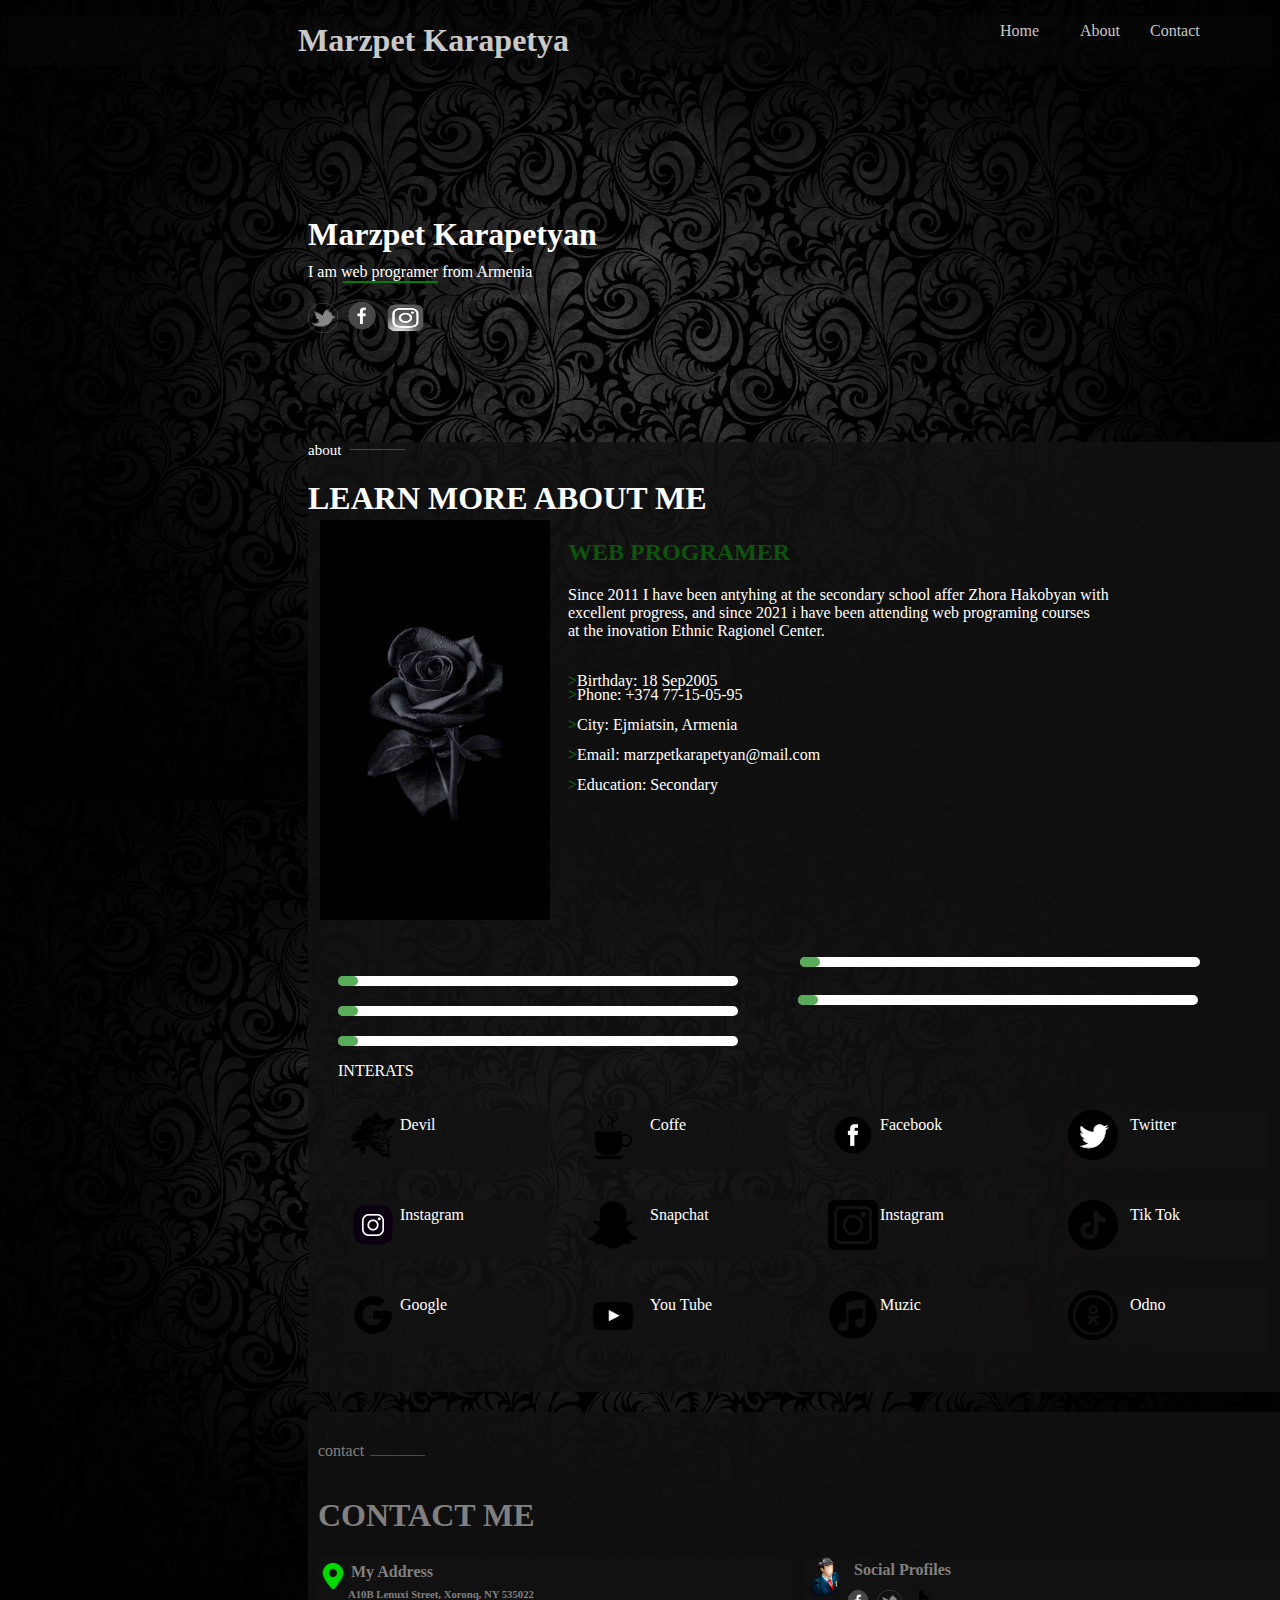
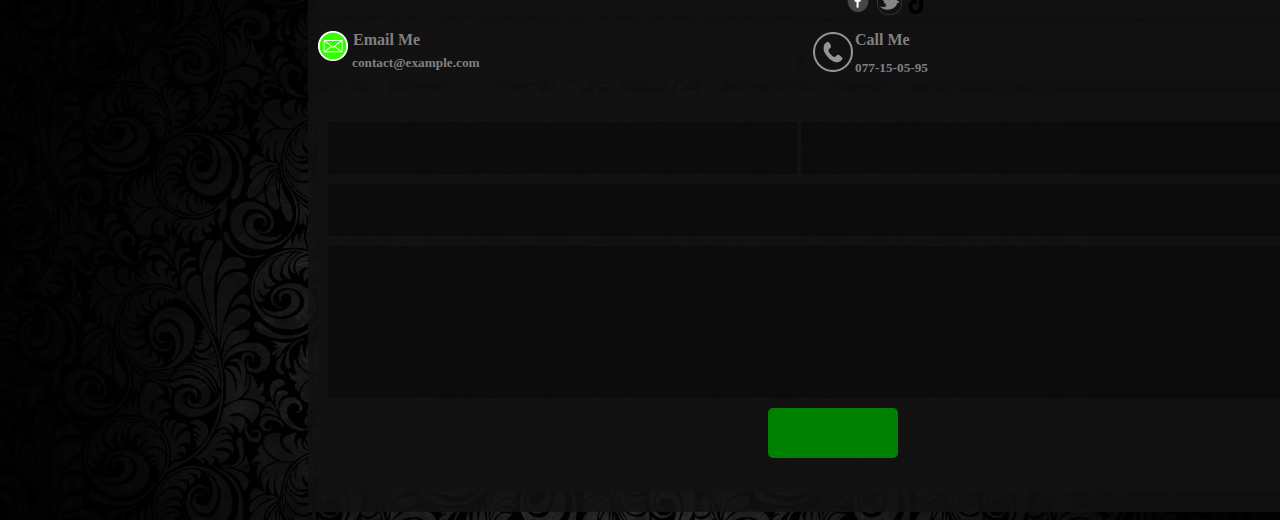
<file: index.html>
<!DOCTYPE html>
<html lang="en">
<head>
    <meta charset="UTF-8">
    <meta http-equiv="X-UA-Compatible" content="IE=edge">
    <meta name="viewport" content="width=device-width, initial-scale=1.0">
    <title>Programs Bar</title>
    <link rel="stylesheet" href="css/style.css">
</head>
<body style="background-image: url(img/4wPCax.webp);background-size: 100%;">
    <header>
        <nav style="background-color: rgba(12, 11, 11, 0.384);height: 50px;" >
            <ul>
                <li>
                 <h1 class="h1h1">Marzpet Karapetya</h1>
                </li>
            </ul>
            <ul>
                <li><a href="#home" class="ahome">Home</a></li>
                <li><a href="#about" class="aabout">About</a></li>
                <li><a href="#contact" class="acontact">Contact</a></li>
            </ul>
        </nav>
    </header>
    <div>
        <h1 style="color: white;" class="h12">Marzpet Karapetyan</h1>
        <p style="color: white;" class="p1">I am web programer from Armenia</p>
        <div style="height: 2px;width: 95px;background-color: green;" class="divweb"></div>
      <div>  <img height="30px"width="30px" src="img/twiter.png" alt="" class="imgtwiter1">
              <img height="35px"width="40px" src="img/facebook.png" alt="" class="imgfacebook1">
              <img height="30px"width="40px" src="img/instagram.png" alt="" class="imginstagram1">
      </div>
    </div>
    <br><br><br><br><br>
    <main>
        <section style="background-color: rgba(19, 18, 18, 0.836); height: 950px;width: 1000px;" id="about" class="section1">
          <div>
              <p style="color: white;font-size: 15px;" class="aboutpoqr">about</p>
              <div style="height: 1px;width: 55px;background-color: green;" class="green"></div>
          </div>
          <div><h1 style="color: white;">LEARN MORE ABOUT ME</h1></div>
          <div>
              <h2 style="color: rgba(0, 255, 0, 0.281);" class="h2web">WEB PROGRAMER</h2>
              <p style="color: white;" class="psince">Since 2011 I have been antyhing at the secondary school affer Zhora Hakobyan with <br> excellent progress, and since 2021 i have been attending web programing courses <br> at the inovation Ethnic Ragionel Center.</p>
          </div>
         <div class="divp1">
             <p style="color: green;">></p>
             <p style="color: white;">Birthday:  18 Sep2005 </p>
         </div>
         <div class="divp2">
            <p style="color: green;">></p>
            <p style="color: white;">Phone: +374 77-15-05-95</p>
        </div>
        <div class="divp3">
            <p style="color: green;">></p>
            <p style="color: white;">City: Ejmiatsin, Armenia  </p>
        </div>
        <div class="divp4">
            <p style="color: green;">></p>
            <p style="color: white;">Email: marzpetkarapetyan@mail.com </p>
        </div>
        <div class="divp5">
            <p style="color: green;">></p>
            <p style="color: white;">Education: Secondary </p>
        </div>
        <div>
            <img height="400px"width="230px" src="img/vard.jpg" alt="" class="imgvard">
        </div>
        <br><br><br><br><br><br><br><br><br><br><br><br><br><br><br>
        <div style="background-color: white;height: 10px;width: 400px;" class="divgic1">
            <div style="background-color: rgba(0, 128, 0, 0.651);height: 10px;width: 20px;" class="divgic2"></div>
        </div>
        <div style="background-color: white;height: 10px;width: 400px;" class="divgic3">
            <div style="background-color: rgba(0, 128, 0, 0.651);height: 10px;width: 20px;" class="divgic4"></div>
        </div>
        <div style="background-color: white;height: 10px;width: 400px;" class="divgic5">
            <div style="background-color: rgba(0, 128, 0, 0.651);height: 10px;width: 20px;" class="divgic6"></div>
        </div>
        <div style="background-color: white;height: 10px;width: 400px;" class="divgic7">
            <div style="background-color: rgba(0, 128, 0, 0.651);height: 10px;width: 20px;" class="divgic8"></div>
        </div>
        <div style="background-color: white;height: 10px;width: 400px;" class="divgic9">
            <div style="background-color: rgba(0, 128, 0, 0.651);height: 10px;width: 20px;" class="divgic10"></div>
        </div>
     <p style="color: white;" class="pinterats">INTERATS</p>
        <div class="div1">
            <div style="height: 60px;width: 200px;background-color: rgba(19, 18, 18, 0.945);" class="divmas">
                <img height="50px"width="50px" src="img/satana.webp" alt="">
                <p style="color: white;" class="pdev">Devil</p>
            </div>
            <div style="height: 60px;width: 200px;background-color: rgba(19, 18, 18, 0.945);" class="divmas">
                <img  height="50px"width="50px" src="img/Coffee-Cup-Silhouette.png" alt="">
              <p style="color: white;" class="pcoffe"> Coffe</p>
            </div>
            <div  style="height: 60px;width: 200px;background-color: rgba(19, 18, 18, 0.945);" class="divmas">
                <img  height="50px"width="50px" src="img/facebooklogo.png" alt="">
                <p style="color: white;" class="pface">Facebook</p>
            </div >
            <div  style="height: 60px;width: 200px;background-color: rgba(19, 18, 18, 0.945);" class="divmas">
                <img height="50px"width="50px" src="img/Twitter-Icon-black-1.png" alt="">
                <p style="color: white;" class="ptwiter">Twitter</p>
            </div>
        </div>
        <div class="div1">
            <div style="height: 60px;width: 200px;background-color: rgba(19, 18, 18, 0.945);" class="divmas">
                <img height="50px"width="50px" src="img/instagram-10-low.png" alt="">
                <p style="color: white;" class="pinsta">Instagram</p>
            </div>
            <div style="height: 60px;width: 200px;background-color: rgba(19, 18, 18, 0.945);" class="divmas">
                <img  height="50px"width="50px" src="img/black-snapchat-logo-transparent-background-19.png" alt="">
                <p style="color: white;" class="psnap">Snapchat</p>
            </div> 
            <div  style="height: 60px;width: 200px;background-color: rgba(19, 18, 18, 0.945);" class="divmas">
                <img  height="50px"width="50px" src="img/1ed9a0fd507968861891b1098f480f4a.png" alt="">
                <p style="color: white;" class="pinstagram">Instagram</p>
            </div >
            <div  style="height: 60px;width: 200px;background-color: rgba(19, 18, 18, 0.945);" class="divmas">
                <img height="50px"width="50px" src="img/3116491.png"  alt="">
                <p style="color: white;" class="ptiktok">Tik Tok</p>
            </div>
        </div>
        <div class="div1">
            <div style="height: 60px;width: 200px;background-color: rgba(19, 18, 18, 0.945);" class="divmas">
                <img height="50px"width="50px" src="img/google-icone-symbole-png-logo-noir.png" alt="">
                <p style="color: white;" class="pgoogle">Google</p>
            </div>
            <div style="height: 60px;width: 200px;background-color: rgba(19, 18, 18, 0.945);" class="divmas">
                <img  height="50px"width="50px" src="img/black-youtube-logo-logodix-black-youtube-logo-500_500.png" alt="">
                <p style="color: white;" class="pyou">You Tube</p>
            </div>
            <div  style="height: 60px;width: 200px;background-color: rgba(19, 18, 18, 0.945);" class="divmas">
                <img  height="50px"width="50px" src="img/ec2f53237973f53d2d81adba3b4d74d6.png" alt="">
                <p style="color: white;" class="pmuz">Muzic</p>
            </div >
            <div  style="height: 60px;width: 200px;background-color: rgba(19, 18, 18, 0.945);" class="divmas">
                <img height="50px"width="50px" src="img/95314_odnoklassniki_512x512.png" alt="">
                <p style="color: white;" class="podno">Odno</p>
            </div>
        </div>
        </section>
        <section style="background-color: rgba(19, 18, 18, 0.836); height: 700px;width: 1000px;" id="contact" class="sectioncon">
<p style="color: gray;" class="contactclas"> contact</p>   
<div style="height: 1px;width: 55px;background-color: green;" class="divcontactt"></div>
<h1 style="color: gray;" class="contactme">CONTACT ME</h1>
<div style="background-color: rgba(19, 18, 18, 0.945);height: 60px;width: 480px;" class="divadres">
<img height="30px"width="30px" src="img/addres.webp" alt="" class="imgadres">
<h4 style="color: gray;" class="h4my">My Address</h4>
<h6 style="color: gray;" class="h6street">A10B Lenuxi Street, Xoronq, NY 535022 </h6>
<div style="background-color: rgba(19, 18, 18, 0.945);height: 60px;width: 495px;" class="divsocial">
    <img height="40px"width="40px" src="img/1.png" alt="">
    <h4 style="color: gray;" class="h4social">Social Profiles</h4>
   <div class="divnkarner"> <img height="28px"width="30px" src="img/facebook.png" alt="" class="imgfacee">
    <img height="25px"width="25px" src="img/twiter.png" alt="" class="imgtwie">
    <img height="25px"width="25px" src="img/logo-tiktok.svg" alt="" class="imgtike"></div>
</div>
</div>
<div     style="background-color: rgba(19, 18, 18, 0.945);height: 60px;width: 480px;" class="divemail">
<img style="margin-top: 10px;" height="30px"width="30px" src="img/green-email-icon-23.jpg" alt="">
<h4 style="color: gray;" class="h4email">Email Me</h4>
<h5 style="color: gray;" class="h5contact">contact@example.com</h5>
</div>
<div  style="background-color: rgba(19, 18, 18, 0.945);height: 60px;width: 495px;" class="divcall">
<img height="40px"width="40px" src="img/icon.png" alt="" class="imgimg">
<h4 style="color: gray;" class="h4callme">Call Me</h4>
<h5 style="color: gray;" class="h5hamar">077-15-05-95</h5>
</div>
<div style="background-color: rgba(19, 18, 18, 0.945);height: 400px;width: 980px;" class="divmarat">
<input type="text" style="background-color: rgba(0, 0, 0, 0.301);height: 50px;width: 465px;color: gray;" class="divani">
<input type="email" style="background-color: rgba(0, 0, 0, 0.301);height: 50px;width: 480px;color: gray;" class="divlaura">
<input type="text"  style="background-color: rgba(0, 0, 0, 0.301);height: 50px;width: 955px;color: gray;" class="divyura">
<input type="text"  style="background-color: rgba(0, 0, 0, 0.301);height: 150px;width: 955px;color: gray;" class="divmark">
<input type="search" value="" style="background-color: green;height: 50px;width: 130px;" class="divmels">
</div>
        </section>
    </main>
</body>
</html>
</file>
<file: css/style.css>
nav ul li{
    display: inline-block;
}
nav ul li a{
    color: rgba(255, 255, 255, 0.781);
   text-decoration: none ;
}
a:hover{
    color: white;
}
.h1h1{
    margin: 6px 0 0px 250px;
    color: rgba(255, 255, 255, 0.781);
}
.h1h1:hover{
    color: white;
}
a::before{
    content: '';
    position: absolute;
    height: 2px;
    width: 20px;
    left: 0px;
    top: 20px;
    background-color: green;
    visibility: hidden;
    transition: 0.5s;
    opacity: 0;
}
a:hover:before{
    visibility: visible;
    opacity: 1;
}
.ahome{
    position: absolute;
    left: 1000px;
    bottom: 860px;
}
.aabout{
    position: absolute;
    left: 1080px;
    bottom: 860px;
}
.acontact{
    position: absolute;
    left: 1150px;
    bottom: 860px;
}
.h12{
    margin: 150px 0 0 300px;
}
.p1{
    margin: 10px 0 0 300px;
}
.divweb{
    margin-left: 335px;
}
.imgtwiter1{
    margin-left: 300px;
    margin-top: 20px;
    filter: grayscale(1);
}
.imgtwiter1:hover{
    transition: 0.5s;
    transform: scale(1.1);
    filter: grayscale(0);
}
.imgfacebook1{
    filter: grayscale(1);
}
.imgfacebook1:hover{
    transition: 0.5s;
    transform: scale(1.1);
    filter: grayscale(0);
}
.imginstagram1{
    filter: grayscale(1);
}
.imginstagram1:hover{
    transition: 0.5s;
    transform: scale(1.1);
    filter: grayscale(0);
}
.section1{
    margin-left: 300px;
}
.green{
    position: absolute;
    bottom: 450px;
    left: 350px;
}
.h2web{
    margin-left: 260px;
}
.psince{
    margin-left: 260px;
}
.divp1{
    display: flex;
    margin-left: 260px;
}
.divp2{
    display: flex;
    margin-left: 260px;
    position: absolute;
    bottom: 180px;
}
.divp3{
    display: flex;
    margin-left: 260px;
    position: absolute;
    bottom: 150px;
}
.divp4{
    display: flex;
    margin-left: 260px;
    position: absolute;
    bottom: 120px;
}
.divp5{
    display: flex;
    margin-left: 260px;
    position: absolute;
    bottom: 90px;
}
.imgvard{
    position: absolute;
    bottom: -20px;
    left: 320px;
}
.divgic1{
    margin-left: 30px;
    border-radius: 20px;
    animation: maso 3s infinite;
}
.divgic2{
    border-radius: 20px;
    animation: mas 3s infinite;
}
@keyframes mas{
    0%{
width: 0%;
    }
    100%{
width: 100%;
    }
}
@keyframes maso{
    0%{
width: 0%;
    }
    100%{
width: 400px;
    }
}
.divgic3{
    position: absolute;
    left: 800px;
    bottom: -67px;
    border-radius: 20px;
    animation: lianna 3s infinite;
}
.divgic4{
    border-radius: 20px;
    animation: marzpet 3s infinite;
}
@keyframes marzpet{
    0%{
width: 0%;
    }
    100%{
width: 50%;
    }
}
@keyframes lianna{
    0%{
width: 0%;
    }
    100%{
width: 400px;
    }
}
.divgic5{
    border-radius: 20px;
    margin-top: 20px;
    margin-left: 30px;
    animation: kar 3s infinite;
}
.divgic6{
    border-radius: 20px;
    animation: karen 3s infinite;
}
@keyframes kar{
    0%{
width: 0%;
    }
    100%{
width: 400px;
    }
}
@keyframes karen{
    0%{
width: 0%;
    }
    100%{
width: 70%;
    }
}
.divgic7{
    border-radius: 20px;
    margin-left: 490px;
    position: absolute;
    top: 995px;
    animation: sat 3s infinite;
}
.divgic8{
    border-radius: 20px;
    animation: saten 3s infinite;
}
@keyframes sat{
    0%{
width: 0%;
    }
    100%{
width: 400px;
    }
}
@keyframes saten{
    0%{
width: 0%;
    }
    100%{
width: 40%;
    }
}
.divgic9{
    border-radius: 20px;
    margin-top: 20px;
    margin-left: 30px;
    animation: elen 3s infinite;
}
.divgic10{
    border-radius: 20px;
animation: el 3s infinite;
}
@keyframes elen{
    0%{
width: 0%;
    }
    100%{
width: 400px;
    }
}
@keyframes el{
    0%{
width: 0%;
    }
    100%{
width: 40%;
    }
}
.div1{
    margin-top: 30px;
    display: flex;
}
.pinterats{
    margin-left: 30px;
}
.divmas{
    margin-left: 40px;
}
.divmas:hover{
    background-color: white;
}
.pdev{
    position: absolute;
    top: 1100px;
    left: 400px;
}
.pcoffe{
    position: absolute;
    top: 1100px;
    left: 650px;
}
.pface{
    position: absolute;
    top: 1100px;
    left: 880px;
}
.ptwiter{
    position: absolute;
    top: 1100px;
    left: 1130px;
}
.pinsta{
    position: absolute;
    top: 1190px;
    left: 400px;
}
.psnap{
    position: absolute;
    top: 1190px;
    left: 650px;
}
.pinstagram{
    position: absolute;
    top: 1190px;
    left: 880px;
}
.ptiktok{
    position: absolute;
    top: 1190px;
    left: 1130px;
}
.pgoogle{
    position: absolute;
    top: 1280px;
    left: 400px;
}
.pyou{
    position: absolute;
    top: 1280px;
    left: 650px;
}
.pmuz{
    position: absolute;
    top: 1280px;
    left: 880px;
}
.podno{
    position: absolute;
    top: 1280px;
    left: 1130px;
}.sectioncon{
    margin-top: 20px;
    margin-left: 300px;
}
.divcontactt{
    display: inline-block;
    margin-left: 2px;
}
.contactclas{
    display: inline-block;
    margin-top: 30px;
    margin-left: 10px;
}
.contactme{
    margin-left: 10px;
}
.imgadres{
    margin-top: 5px;
}
.h4my{
    margin-top: -32px;
    margin-left: 33px;
}
.h6street{
    margin-left: 30px;
    margin-top: -14px;
}
.divadres{
    margin-left: 10px;
}
.divsocial{
    margin-left: 485px;
    margin-top: -68px
}
.h4social{
    margin-top: -40px;
    margin-left: 51px
}
.imgtike{
    top: 1665px;
    left: 940px;
}
.divnkarner{
   display: inline-block;
   margin-top: -13px;
   margin-left: 40px;
   filter: grayscale(1);
}
.divnkarner:hover{
    transition: 1s;
    transform: scale(1);
    filter: grayscale(0);
}
.divemail{
    margin-top: 5px;
    margin-left: 10px;
}
.h4email{
    margin-top: -34px;
    margin-left: 35px;
}
.h5contact{
    margin-left: 34px;
    margin-top: -15px;
}
.divcall{
    margin-left: 495px;
    margin-top: -59px
}
.imgimg{
    margin-top: 10px;
    margin-left: 10px;
}
.h4callme{
    margin-left: 52px;
    margin-top: -45px;
}
.h5hamar{
    margin-left: 52px;
    margin-top: -10px;
}
.divmarat{
    margin-top: 10px;
    margin-left: 10px;
}
.divani{
    display: inline-block;
    margin-top: 30px;
    margin-left: 10px;
    border: none; 
}
.divlaura{
    border: none;
}
.divyura{
    margin-top: 10px;
    margin-left: 10px;
    border: none;
}
.divmark{
    margin-top: 10px;
    margin-left: 10px;
    border: none;
}
.divmels{
    border-radius: 5px;
    border: none;
    margin-top: 10px;
margin-left: 450px;
}
</file>
